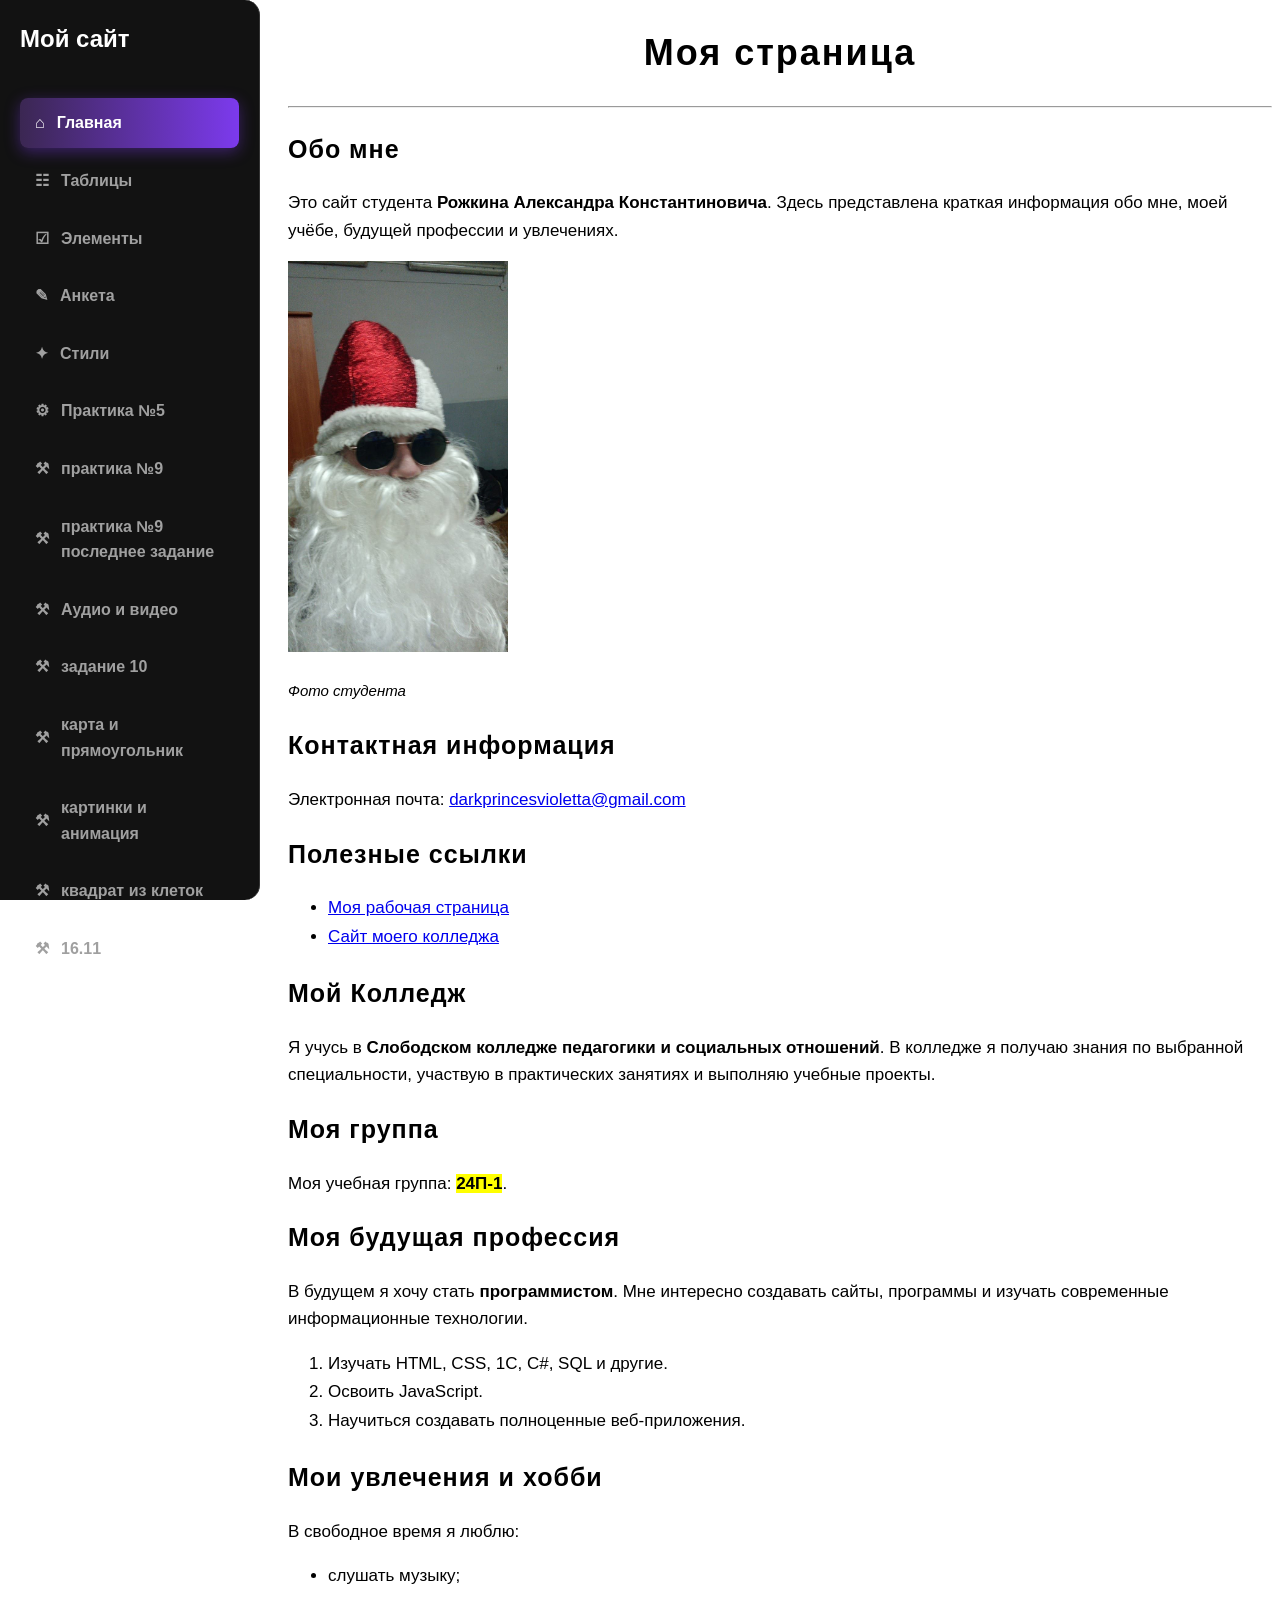
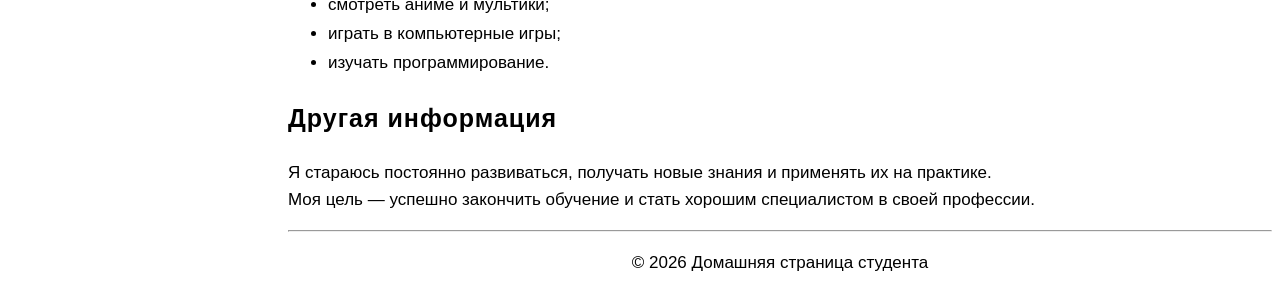
<file: index.html>
<!DOCTYPE html>
<html lang="ru">
<head>
    <link rel="stylesheet" href="menu.css">
    <script src="menu.js" defer></script>
    <meta charset="UTF-8">
    <title>Домашняя страница студента</title>
    <link rel="stylesheet" href="style.css">
</head>

<body>
    <header>
        <h1>Моя страница</h1>
        <hr>
    </header>

    <main>

        <section>
            <h2>Обо мне</h2>

            <p>
                Это сайт студента <strong>Рожкина Александра Константиновича</strong>.
                Здесь представлена краткая информация обо мне, моей учёбе,
                будущей профессии и увлечениях.
            </p>

            <img src="student.jpg"
                 alt="Фотография студента"
                 width="220">

            <p><em>Фото студента</em></p>
        </section>

        <section>
            <h2>Контактная информация</h2>

            <p>
                Электронная почта:
                <a href="mailto:darkprincesvioletta@gmail.com">
                    darkprincesvioletta@gmail.com
                </a>
            </p>
        </section>

        <section>
            <h2>Полезные ссылки</h2>

            <ul>
                <li>
                    <a href="https://vk.ru/angel_bez6">Моя рабочая страница</a>
                </li>

                <li>
                    <a href="https://slobkoll.ru/" target="_blank">
                        Сайт моего колледжа
                    </a>
                </li>
            </ul>
        </section>

        <section>
            <h2>Мой Колледж</h2>

            <p>
                Я учусь в <strong>Слободском колледже педагогики и социальных отношений</strong>.
                В колледже я получаю знания по выбранной специальности,
                участвую в практических занятиях и выполняю учебные проекты.
            </p>
        </section>

        <section>
            <h2>Моя группа</h2>

            <p>
                Моя учебная группа: <mark>24П-1</mark>.
            </p>
        </section>

        <section>
            <h2>Моя будущая профессия</h2>

            <p>
                В будущем я хочу стать
                <strong>программистом</strong>.
                Мне интересно создавать сайты, программы и изучать
                современные информационные технологии.
            </p>

            <ol>
                <li>Изучать HTML, CSS, 1C, C#, SQL и другие.</li>
                <li>Освоить JavaScript.</li>
                <li>Научиться создавать полноценные веб-приложения.</li>
            </ol>
        </section>

        <section>
            <h2>Мои увлечения и хобби</h2>

            <p>В свободное время я люблю:</p>

            <ul>
                <li>слушать музыку;</li>
                <li>смотреть аниме и мультики;</li>
                <li>играть в компьютерные игры;</li>
                <li>изучать программирование.</li>
            </ul>
        </section>

        <section>
            <h2>Другая информация</h2>

            <p>
                Я стараюсь постоянно развиваться, получать новые знания
                и применять их на практике.<br>
                Моя цель — успешно закончить обучение и стать хорошим
                специалистом в своей профессии.
            </p>
        </section>
    </main>

    <footer>
        <hr>
        <p>&copy; 2026 Домашняя страница студента</p>
    </footer>
</body>
</html>
</file>
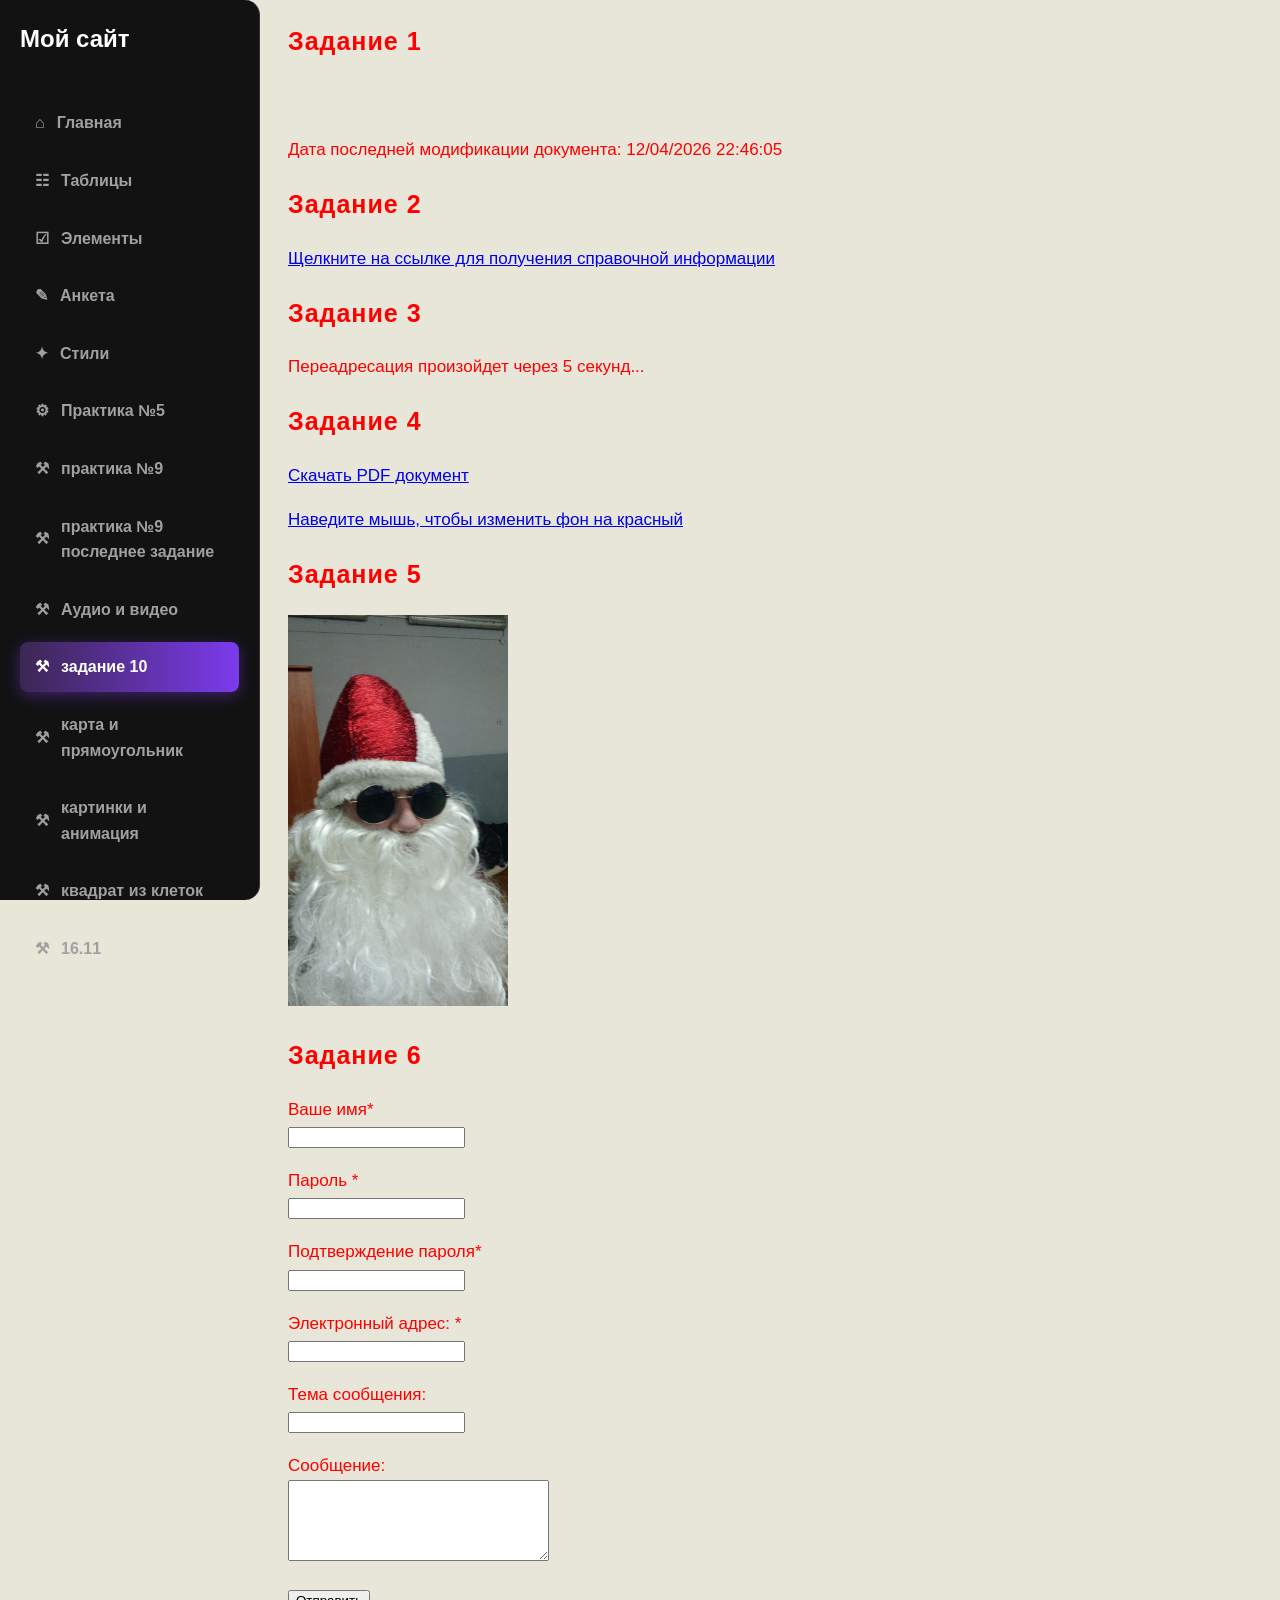
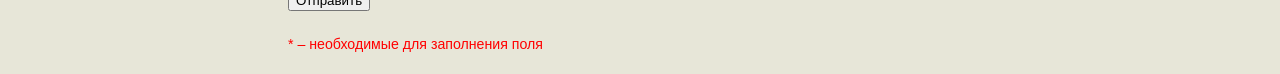
<file: page10.html>
<!DOCTYPE html>
<html lang="ru">
<head>
    <link rel="stylesheet" href="menu.css">
    <script src="menu.js" defer></script>
    <meta charset="UTF-8">
    <title>практическая 10</title>
    <link rel="stylesheet" href="style.css">
</head>

<body>
    <h2>Задание 1</h2>
    <script>
        document.bgColor = "#E7E6D8";
        document.fgColor = "red";
        
        document.write("<br><br>Дата последней модификации документа: " + document.lastModified);
    </script>
    
    
    <h2>Задание 2</h2>
    <script>
        function openNewWindow() {
            window.open("", "NewWindow", "width=500,height=500,resizable=yes");
        }
    </script>
    <a href="#" onclick="openNewWindow(); return false;">Щелкните на ссылке для получения справочной информации</a>
    
    <h2>Задание 3</h2>
    <script>
        setTimeout(function() {
            window.location.href = "index.html"; 
        }, 500000);
    </script>
    <p>Переадресация произойдет через 5 секунд...</p>
    
    <h2>Задание 4</h2>
    <p>
        <a href="test.pdf" onclick="return confirm('Для загрузки документа требуется программа Acrobat. Продолжить загрузку?')">
            Скачать PDF документ
        </a>
    </p>
    <p>
        <a href="#" onmouseover="document.bgColor='red';" onmouseout="document.bgColor='#E7E6D8';">
            Наведите мышь, чтобы изменить фон на красный
        </a>
    </p>
    
    <h2>Задание 5</h2>
    <script>
        function enlargeImage(img) {
            img.style.width = "400px";
        }

        function shrinkImage(img) {
            img.style.width = "220px";
        }
    </script>
    <img src="student.jpg" alt="Фото" width="220" 
         onmouseover="enlargeImage(this)" 
         onmouseout="shrinkImage(this)" 
         style="transition: 0.3s;">
         
         
         <h2>Задание 6</h2>
         <script>
        function checkForm(event) {
            let form = document.forms["regForm"];
            
            
            if (form["userName"].value.trim() === "") {
                alert("Пожалуйста, заполните поле имени.");
                form["userName"].focus();
                event.preventDefault();
                return false;
            }
            
            
            if (form["userPass"].value.length <= 4) {
                alert("Пароль должен содержать больше 4-х символов.");
                form["userPass"].focus();
                event.preventDefault();
                return false;
            }
            
            
            if (form["userPass"].value !== form["userPassConfirm"].value) {
                alert("Пароли не совпадают.");
                form["userPassConfirm"].focus();
                event.preventDefault();
                return false;
            }
            
            
            let email = form["userEmail"].value;
            if (email === "" || email.indexOf("@") === -1) {
                alert("Поле электронного адреса не заполнено или не содержит символ '@'.");
                form["userEmail"].focus();
                event.preventDefault();
                return false;
            }
            
            
            
            if (form["userMessage"].value.length <= 10) {
                alert("Сообщение должно содержать больше 10 символов.");
                form["userMessage"].focus();
                event.preventDefault();
                return false;
            }
            
            alert("Все данные введены верно!");
            return true;
        }
    </script>
    
    <form name="regForm" onsubmit="checkForm(event)">
        <p>
            <label>Ваше имя*<br>
            <input type="text" name="userName"></label>
        </p>
        <p>
            <label>Пароль *<br>
            <input type="password" name="userPass"></label>
        </p>
        <p>
            <label>Подтверждение пароля*<br>
            <input type="password" name="userPassConfirm"></label>
        </p>
        <p>
            <label>Электронный адрес: *<br>
            <input type="text" name="userEmail"></label>
        </p>
        <p>
            <label>Тема сообщения:<br>
            <input type="text" name="userSubject"></label>
        </p>
        <p>
            <label>Сообщение:<br>
            <textarea name="userMessage" rows="5" cols="30"></textarea></label>
        </p>
        <p>
            <input type="submit" value="Отправить">
        </p>
        <p><small>* – необходимые для заполнения поля</small></p>
    </form>
</body>
</file>
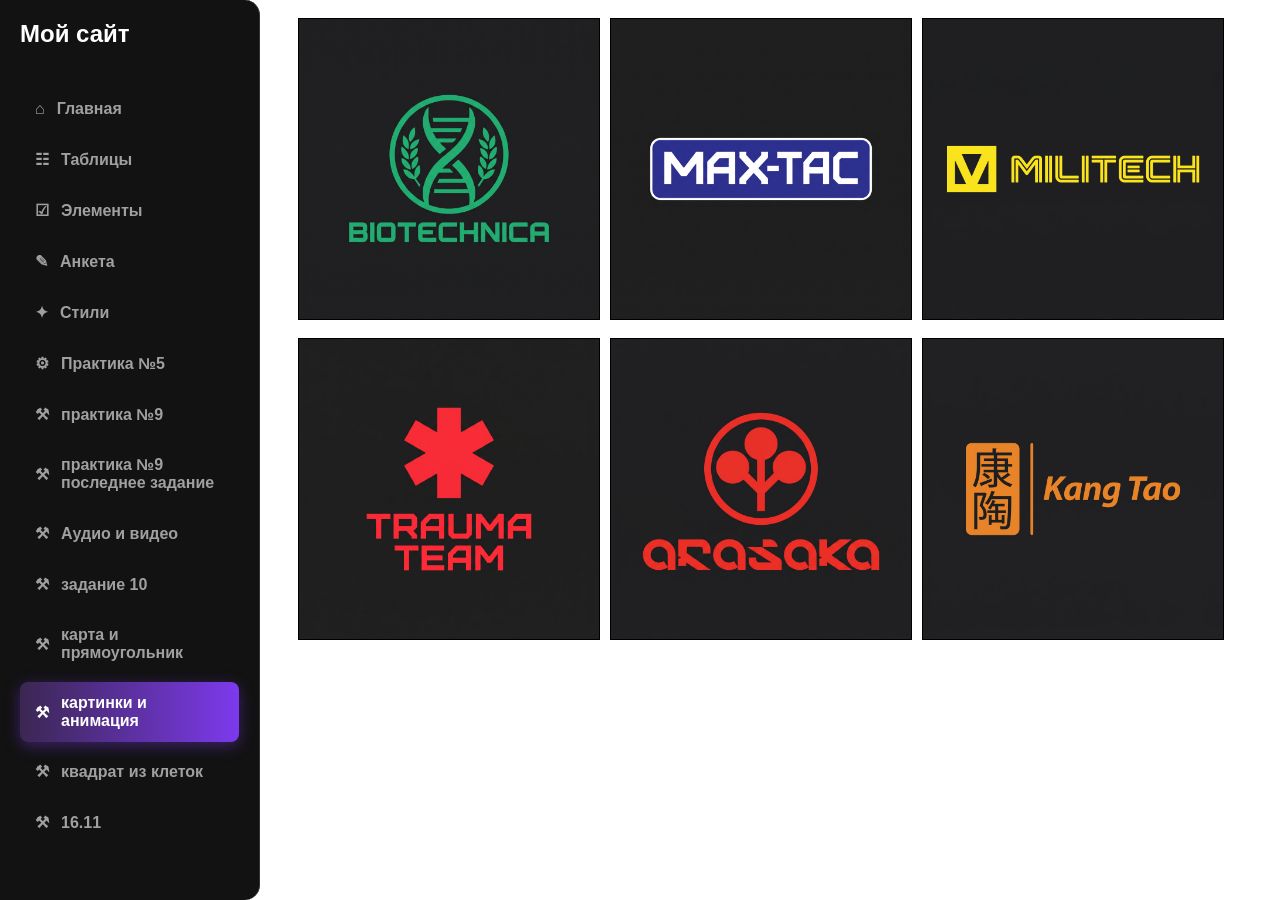
<file: page12.html>
<!DOCTYPE html>
<html lang="ru">
<head>
    <meta charset="UTF-8">
    <title>выбор картинки</title>
    <link rel="stylesheet" href="menu.css">
    <script src="menu.js" defer></script>
    <style>
        .bas { position: relative; width: 1000px; height: 680px; margin: auto; }
        
        .im { 
            position: absolute; 
            width: 300px; 
            border: 1px solid #000000; 
            z-index: 1; 
            transition: all 1s ease; 
        }
        
        #i1 { left: 10px; top: 10px; }
        #i2 { left: 322px; top: 10px; }
        #i3 { left: 634px; top: 10px; }
        #i4 { left: 10px; top: 330px; }
        #i5 { left: 322px; top: 330px; }
        #i6 { left: 634px; top: 330px; }
    </style>
    
   <script>
        let y = 1;
        let w = 0;
        let h = 0;
        let activeImg = null;
        let isLocked = false;

        addEventListener("mouseover", (ev) => {
            if (y === 2 || isLocked) return;

            let e = ev.target;
            if (e.tagName == "IMG") {
                for (let i = 1; i < 7; i++) {
                    let b = "i" + i;
                    if (e.id != b) {
                        document.getElementById(b).style.opacity = 0.1;
                    } else {
                        document.getElementById(b).style.opacity = 1; 
                    }
                }
            } else {
                for (let i = 1; i < 7; i++) {
                    let b = "i" + i;
                    document.getElementById(b).style.opacity = 1;
                }
            }
        });

        addEventListener("click", (ev) => {
            let e = ev.target;
            
            if (e.tagName == "IMG") {
                if (isLocked) return;

                isLocked = true;
                setTimeout(() => { isLocked = false; }, 1000);

               
                if (y == 1) {
                    activeImg = e; 
                    let t = activeImg.style;
                    
                   
                    w = activeImg.offsetLeft;
                    h = activeImg.offsetTop;
                    y = 2;

                    for (let i = 1; i < 7; i++) {
                        let b = "i" + i;
                        if (activeImg.id != b) {
                            let p = document.getElementById(b).style;
                            p.opacity = 0; 
                            p.pointerEvents = "none"; 
                        }
                    }

                    t.zIndex = 2;
                    t.opacity = 1; 
                    t.width = 600 + "px";
                    t.left = 200 + "px";
                    t.top = 100 + "px";
                } 
              
                else {
                    if (activeImg) {
                        let t = activeImg.style;
                        y = 1;
                        
                        for (let i = 1; i < 7; i++) {
                            let b = "i" + i;
                            let p = document.getElementById(b).style;
                            p.opacity = 1; 
                            p.pointerEvents = "auto"; 
                        }

                        t.width = 300 + "px";
                        t.left = w + "px";
                        t.top = h + "px";
                        t.zIndex = 1;
                        
                        activeImg = null; 
                    }
                }
            }
        });
    </script>
</head>
<body>
    <div class="bas">
        <img id="i1" class="im" src="img/p1.jpg" alt="фото">
        <img id="i2" class="im" src="img/p2.jpg" alt="фото">
        <img id="i3" class="im" src="img/p3.jpg" alt="фото">
        <img id="i4" class="im" src="img/p4.jpg" alt="фото">
        <img id="i5" class="im" src="img/p5.jpg" alt="фото">
        <img id="i6" class="im" src="img/p6.jpg" alt="фото">
    </div>
</body>
</html>
</file>
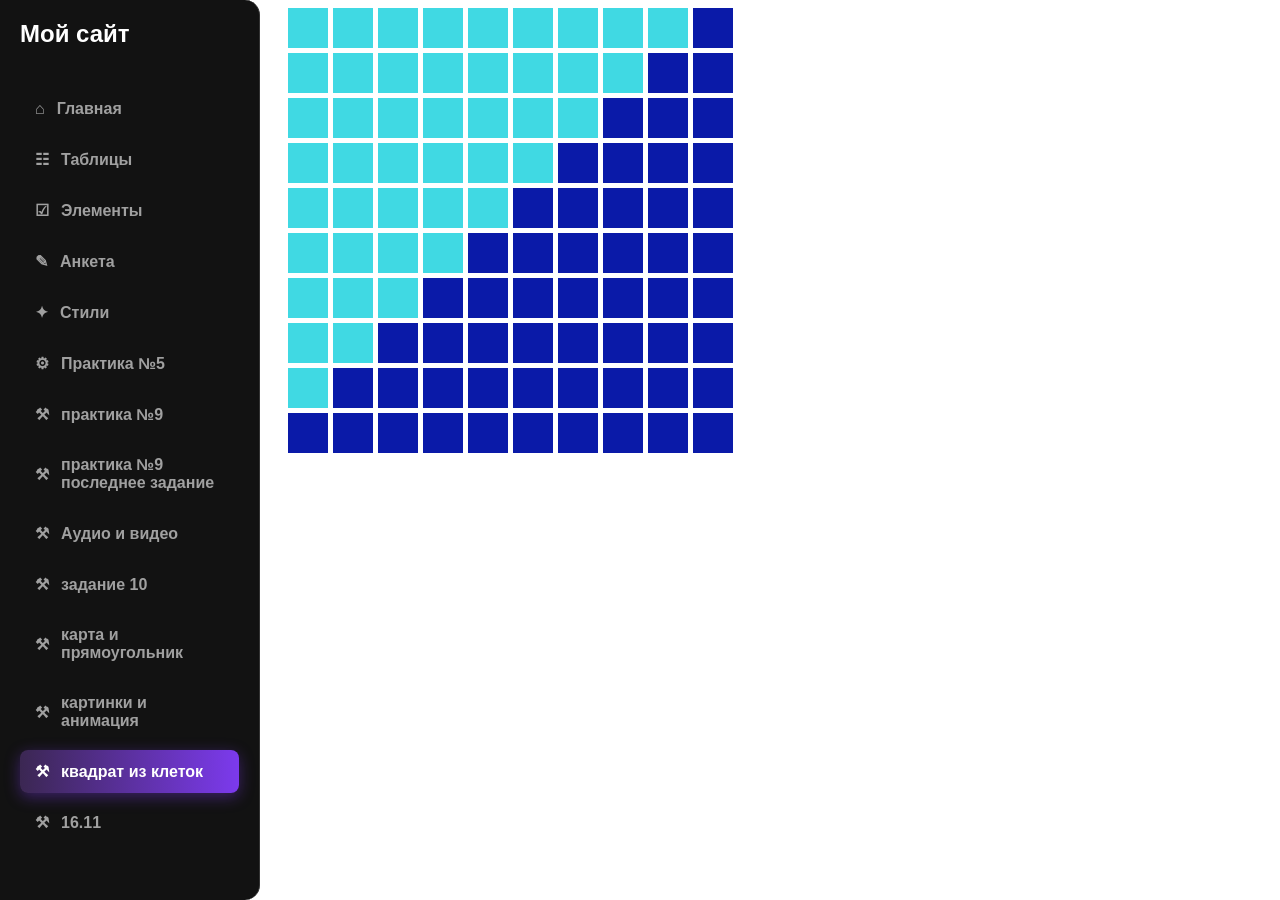
<file: page13.html>
<!DOCTYPE html>
<html lang="ru">
<head>
    <meta charset="UTF-8">
    <title>квадрат из клеток(9 ноября)</title>
    <link rel="stylesheet" href="menu.css">
    <script src="menu.js" defer></script>
    <style>
        .grid {
            display: grid;
            grid-template-columns: repeat(10, 40px);
            grid-template-rows: repeat(10, 40px);
            gap: 5px;
            
        }
        .cell { width: 40px; height: 40px; }
        .light { background-color: #40d9e3; }
        .dark  { background-color: #0a1aa8; }
    </style>
</head>
<body>
    <div class="grid" id="grid"></div>

    <script>
        const size = 10;
        const grid = document.getElementById("grid");

        for (let i = 0; i < size; i++) {
            for (let j = 0; j < size; j++) {
                const cell = document.createElement("div");
                cell.className = "cell";
                if (i + j < size - 1) {
                    cell.classList.add("light");
                } else {
                    cell.classList.add("dark");
                }
                grid.appendChild(cell);
            }
        }
    </script>
</body>
</html>
</file>
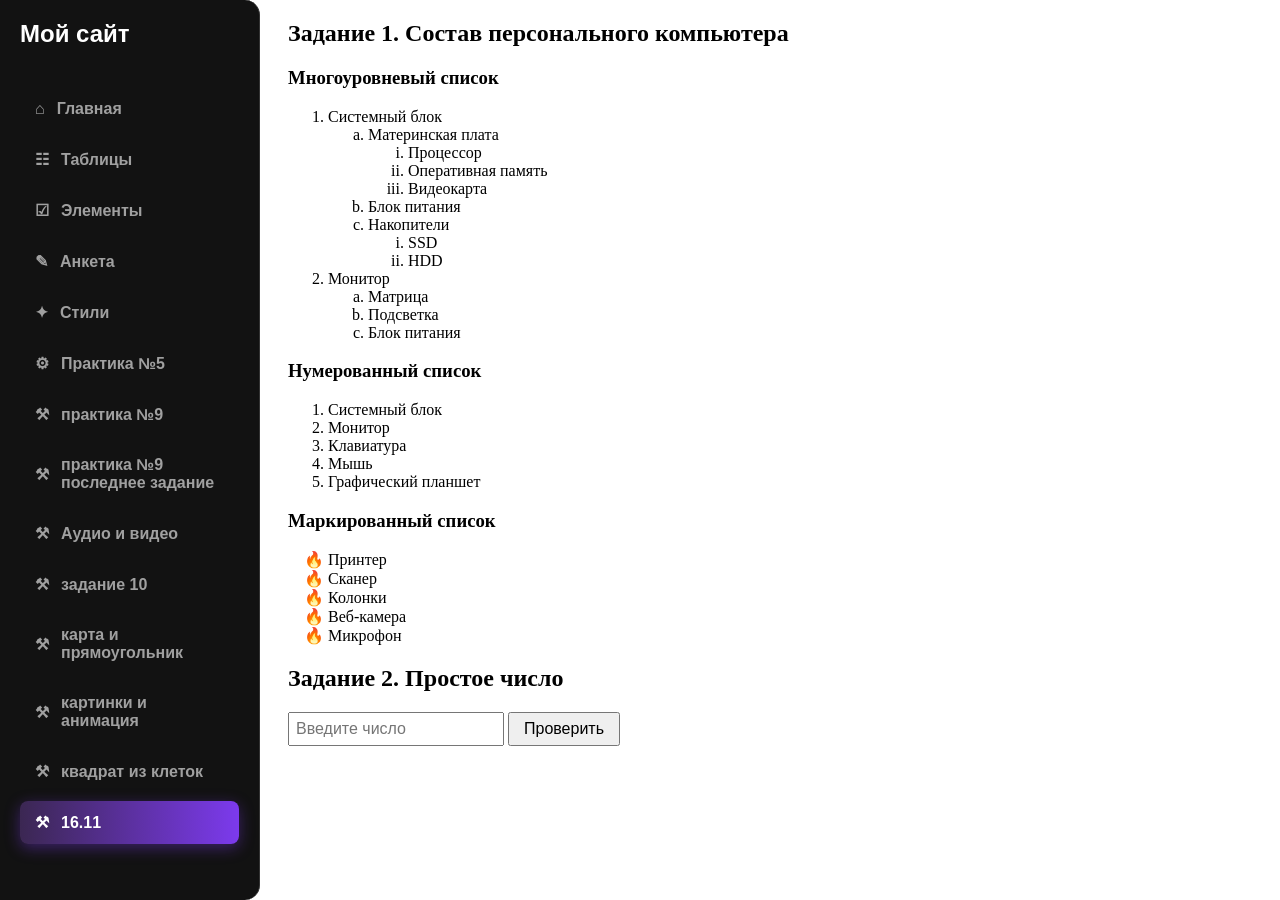
<file: page14.html>
<!DOCTYPE html>
<html lang="ru">
<head>
    <meta charset="UTF-8">
    <title>списки и простые числа</title>
    <link rel="stylesheet" href="menu.css">
    <link rel="stylesheet" href="lists.css">
    <script src="menu.js" defer></script>
</head>
<body>

    <h2>Задание 1. Состав персонального компьютера</h2>

     <h3>Многоуровневый список</h3>
    <ol>
        <li>Системный блок
            <ol>
                <li>Материнская плата
                    <ol>
                        <li>Процессор</li>
                        <li>Оперативная память</li>
                        <li>Видеокарта</li>
                    </ol>
                </li>
                <li>Блок питания</li>
                <li>Накопители
                    <ol>
                        <li>SSD</li>
                        <li>HDD</li>
                    </ol>
                </li>
            </ol>
        </li>
        <li>Монитор
            <ol>
                <li>Матрица</li>
                <li>Подсветка</li>
                <li>Блок питания</li>
            </ol>
        </li>
    </ol>

    <h3>Нумерованный список</h3>
    <ol>
        <li>Системный блок</li>
        <li>Монитор</li>
        <li>Клавиатура</li>
        <li>Мышь</li>
        <li>Графический планшет</li>
    </ol>

    <h3>Маркированный список</h3>
    <ul>
        <li>Принтер</li>
        <li>Сканер</li>
        <li>Колонки</li>
        <li>Веб-камера</li>
        <li>Микрофон</li>
    </ul>

    <h2>Задание 2. Простое число</h2>

    <form onsubmit="check(); return false;">
        <input type="number" id="num" placeholder="Введите число">
        <button type="submit">Проверить</button>
    </form>

    <p id="result"></p>

    <script>
        function check() {
            var n = Number(document.getElementById("num").value);
            var result = document.getElementById("result");
            var divisors = [];

            for (var i = 1; i <= n; i++) {
                if (n % i == 0) {
                    divisors.push(i);
                }
            }

            if (n < 2) {
                result.innerHTML = "Число " + n + " не является простым";
            } else if (divisors.length == 2) {
                result.innerHTML = "Число " + n + " является простым";
            } else {
                result.innerHTML = "Число " + n + " не является простым. Делители: " + divisors.join(", ");
            }
        }
    </script>

</body>
</html>
</file>
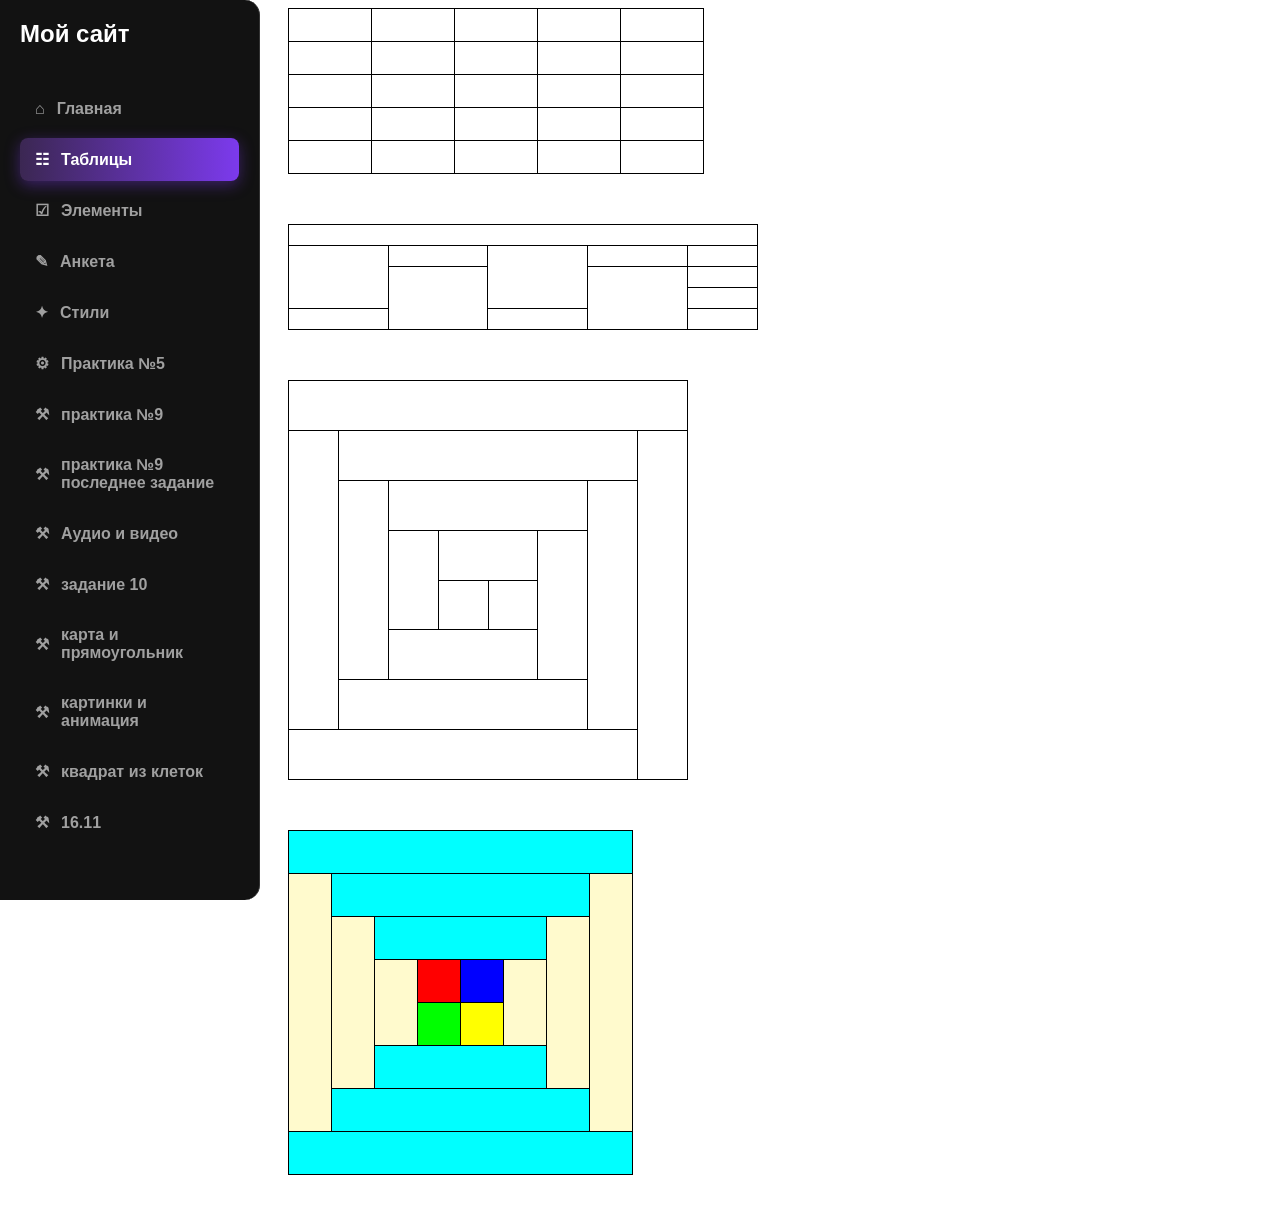
<file: page2.html>
<!DOCTYPE html>
<html lang="ru">
<head>
    <link rel="stylesheet" href="menu.css">
    <script src="menu.js" defer></script>
    <meta charset="UTF-8">
    <title>Таблицы</title>
    <style>
        .task-container 
        {
            margin-bottom: 50px;
        }
        table {
            border-collapse: collapse;
            background-color: white;
        }
        td {
            border: 1px solid black;
        }
        .table-1 td, .table-2 td {
            width: 80px;
            height: 30px;
        }
        .table-3 td, .table-4 td {
            width: 40px;
            height: 40px;
        }
    </style>
</head>
<body>

    <div class="task-container">
        <table class="table-1">
            <tr><td></td><td></td><td></td><td></td><td></td></tr>
            <tr><td></td><td></td><td></td><td></td><td></td></tr>
            <tr><td></td><td></td><td></td><td></td><td></td></tr>
            <tr><td></td><td></td><td></td><td></td><td></td></tr>
            <tr><td></td><td></td><td></td><td></td><td></td></tr>
        </table>
    </div>

    <div class="task-container">
    <table border="1" cellspacing="0" cellpadding="0" width="470">
    
    <tr>
    
    <td colspan="5" height="20"></td>
    
    </tr>

    <tr>
        <td rowspan="3" width="100"></td>

        <td width="100" height="20"></td>

        <td rowspan="3" width="100"></td>

        <td width="100"></td>

        <td width="70"></td>
    </tr>

    <tr>
        <td rowspan="3"></td>

        <td rowspan="3"></td>

        <td height="20"></td>
    </tr>

    <tr>
        <td height="20"></td>
    </tr>

    <tr>
        <td height="20"></td>

        <td></td>

        <td></td>
    </tr>

</table>
    </div>

    <div class="task-container">
        <table border="1" cellpadding="10" cellspacing="0" style="width: 400px; height: 400px; table-layout: fixed;">
        <tr>
            <td colspan="8"> </td>
        </tr>
        <tr>
            <td rowspan="6"> </td>
            <td colspan="6"> </td>
            <td rowspan="7"> </td>
        </tr>
        <tr>
            <td rowspan="4"> </td>
            <td colspan="4"> </td>
            <td rowspan="5"> </td>
        </tr>
        <tr>
            <td rowspan="2"> </td>
            <td colspan="2"> </td>
            <td rowspan="3"> </td>
        </tr>
        <tr>
            <td> </td>
            <td> </td>
        </tr>
        <tr>
            <td colspan="3"> </td>
        </tr>
        <tr>
            <td colspan="5"> </td>
        </tr>
        <tr>
            <td colspan="7"> </td>
        </tr>
    </table>
    </div>

    <div class="task-container">
        <table class="table-4">
            <tr>
                <td colspan="8" bgcolor="#00FFFF"></td>
            </tr>
            <tr>
                <td rowspan="6" bgcolor="#FFFACD"></td>
                <td colspan="6" bgcolor="#00FFFF"></td>
                <td rowspan="6" bgcolor="#FFFACD"></td>
            </tr>
            <tr>
                <td rowspan="4" bgcolor="#FFFACD"></td>
                <td colspan="4" bgcolor="#00FFFF"></td>
                <td rowspan="4" bgcolor="#FFFACD"></td>
            </tr>
            <tr>
                <td rowspan="2" bgcolor="#FFFACD"></td>
                <td bgcolor="#FF0000"></td>
                <td bgcolor="#0000FF"></td>
                <td rowspan="2" bgcolor="#FFFACD"></td>
            </tr>
            <tr>
                <td bgcolor="#00FF00"></td>
                <td bgcolor="#FFFF00"></td>
            </tr>
            <tr>
                <td colspan="4" bgcolor="#00FFFF"></td>
            </tr>
            <tr>
                <td colspan="6" bgcolor="#00FFFF"></td>
            </tr>
            <tr>
                <td colspan="8" bgcolor="#00FFFF"></td>
            </tr>
        </table>
    </div>


</body>
</html>
</file>
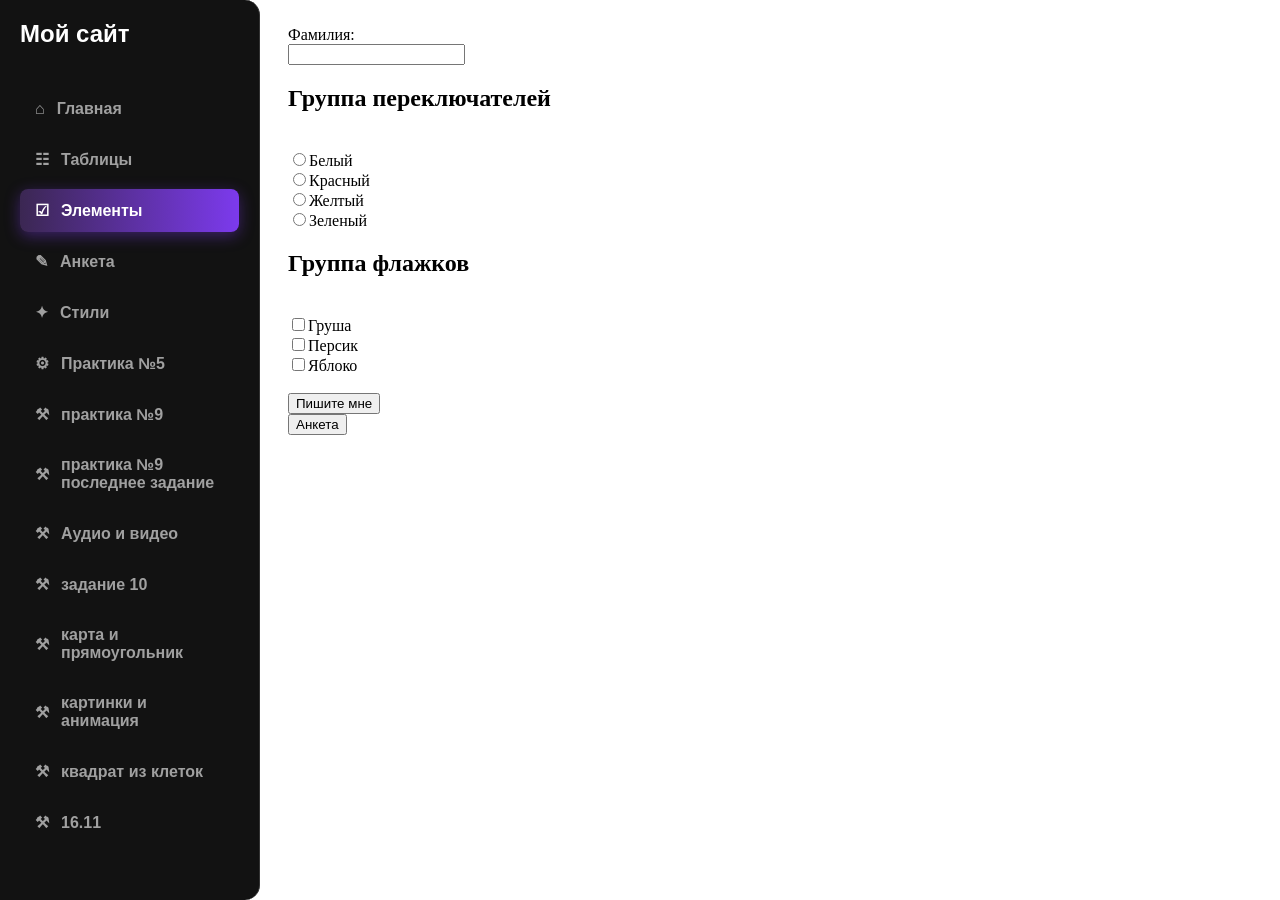
<file: page3.html>
<!DOCTYPE html>
<html lang="ru">
<head>
    <link rel="stylesheet" href="menu.css">
    <script src="menu.js" defer></script>
    <meta charset="UTF-8">
    <title>Переключатели и флажки</title>
    <FORM>
    <BR>Фамилия:
    <BR><INPUT TYPE='text' VALUE=''><BR>
    <H2>Группа переключателей</H2>
    <BR><INPUT TYPE='radio' NAME='color'>Белый
    <BR><INPUT TYPE='radio' NAME='color'>Красный
    <BR><INPUT TYPE='radio' NAME='color'>Желтый
    <BR><INPUT TYPE='radio' NAME='color'>Зеленый
    <BR>
    <H2>Группа флажков</H2>
    <BR><INPUT TYPE= 'checkbox' NAME='fruit'>Груша
    <BR><INPUT TYPE= 'checkbox' NAME='fruit'>Персик
    <BR><INPUT TYPE= 'checkbox' NAME='fruit'>Яблоко
    <BR>
    <BR><INPUT type="button" value="Пишите мне" onclick="window.location.href='index.html';">
    <BR><INPUT type="button" value="Анкета" onclick="window.location.href='page4.html';">
    </FORM>
</head>
<body>
</file>
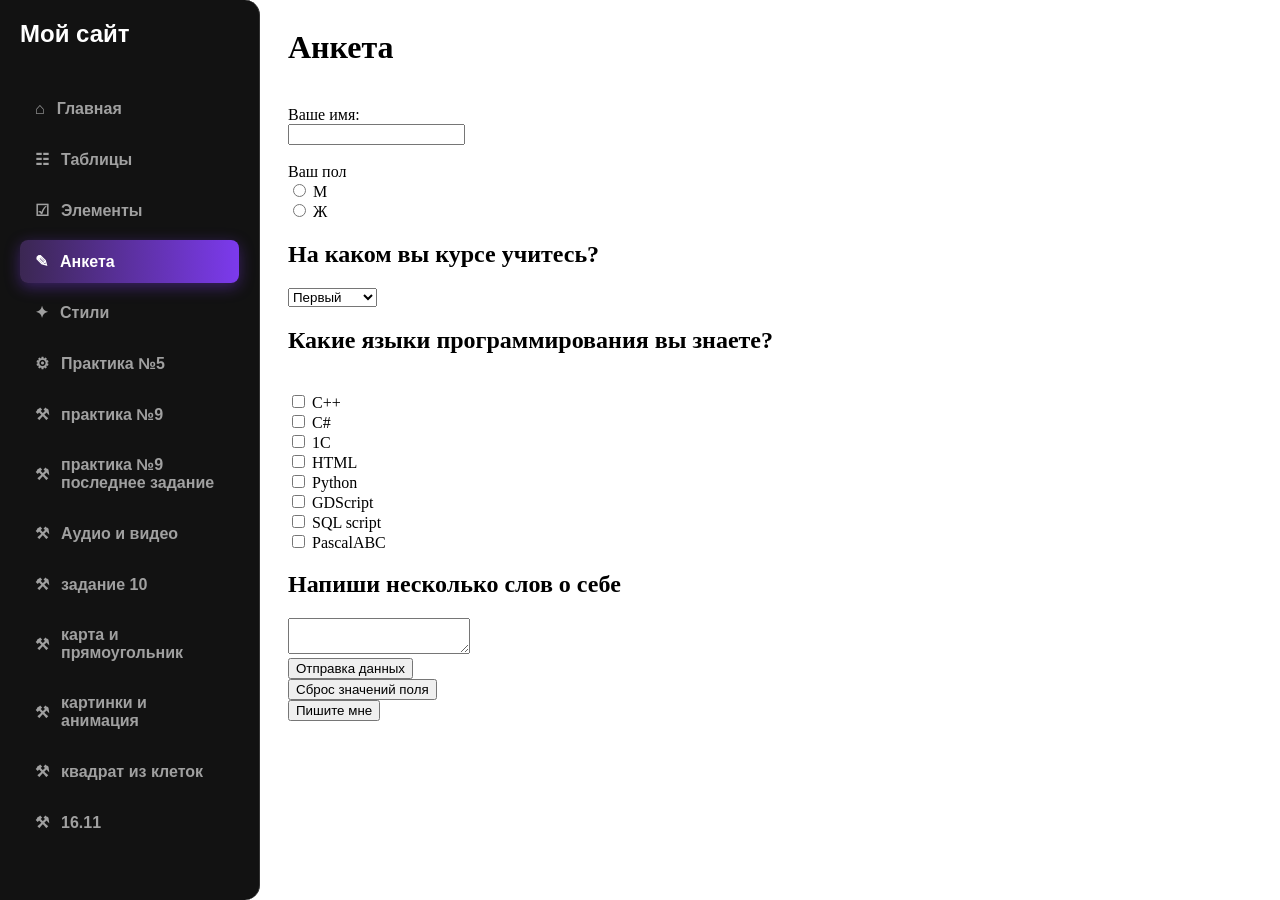
<file: page4.html>
<!DOCTYPE html>
<html lang="ru">
<head>
    <link rel="stylesheet" href="menu.css">
    <script src="menu.js" defer></script>
    <meta charset="UTF-8">
    <title>Анкета</title>

    <style>
        .page {
            display: flex;
            gap: 50px;
            align-items: flex-start;
        }

        .result {
            display: none;
            margin-top: 300px;
        }
    </style>
</head>
<body>

<div class="page">

    <form id="anketa">
        <h1>Анкета</h1>

        <br>Ваше имя:
        <br><input type="text" id="name"><br>

        <br>Ваш пол
        <br><input type="radio" name="sex" value="М"> М
        <br><input type="radio" name="sex" value="Ж"> Ж
        <br>

        <h2>На каком вы курсе учитесь?</h2>
        <select id="course">
            <option value="Первый">Первый</option>
            <option value="Второй">Второй</option>
            <option value="Третий">Третий</option>
            <option value="Четвертый">Четвертый</option>
        </select>
        <br>

        <h2>Какие языки программирования вы знаете?</h2>
        <br><input type="checkbox" name="language" value="C++"> C++
        <br><input type="checkbox" name="language" value="C#"> C#
        <br><input type="checkbox" name="language" value="1C"> 1C
        <br><input type="checkbox" name="language" value="HTML"> HTML
        <br><input type="checkbox" name="language" value="Python"> Python
        <br><input type="checkbox" name="language" value="GDScript"> GDScript
        <br><input type="checkbox" name="language" value="SQL script"> SQL script
        <br><input type="checkbox" name="language" value="PascalABC"> PascalABC
        <br>

        <h2>Напиши несколько слов о себе</h2>
        <textarea id="about"></textarea>

        <br><input type="button" value="Отправка данных" onclick="saveData()">
        <br><input type="button" value="Сброс значений поля" onclick="clearData()">
        <br><input type="button" value="Пишите мне" onclick="window.location.href='index.html';">
    </form>

    <div class="result" id="result">
        <p><b>Имя:</b> <span id="showName"></span></p>
        <p><b>Пол:</b> <span id="showSex"></span></p>
        <p><b>Курс:</b> <span id="showCourse"></span></p>
        <p><b>Языки:</b> <span id="showLanguages"></span></p>
        <p><b>О себе:</b> <span id="showAbout"></span></p>
    </div>

</div>

<script>
    function saveData() {
        let name = document.getElementById('name').value;

        let sex = '';
        let checkedSex = document.querySelector('input[name="sex"]:checked');
        if (checkedSex) {
            sex = checkedSex.value;
        }

        let course = document.getElementById('course').value;

        let languages = [];
        let checkedLanguages = document.querySelectorAll('input[name="language"]:checked');
        for (let i = 0; i < checkedLanguages.length; i++) {
            languages.push(checkedLanguages[i].value);
        }

        let about = document.getElementById('about').value;

        localStorage.setItem('name', name);
        localStorage.setItem('sex', sex);
        localStorage.setItem('course', course);
        localStorage.setItem('languages', languages.join(', '));
        localStorage.setItem('about', about);

        showData();
    }

    function showData() {
        document.getElementById('showName').textContent = localStorage.getItem('name') || '';
        document.getElementById('showSex').textContent = localStorage.getItem('sex') || '';
        document.getElementById('showCourse').textContent = localStorage.getItem('course') || '';
        document.getElementById('showLanguages').textContent = localStorage.getItem('languages') || '';
        document.getElementById('showAbout').textContent = localStorage.getItem('about') || '';
        document.getElementById('result').style.display = 'block';
    }

    function clearData() {
        document.getElementById('anketa').reset();

        localStorage.removeItem('name');
        localStorage.removeItem('sex');
        localStorage.removeItem('course');
        localStorage.removeItem('languages');
        localStorage.removeItem('about');

        document.getElementById('result').style.display = 'none';
    }
</script>

</body>
</html>
</file>
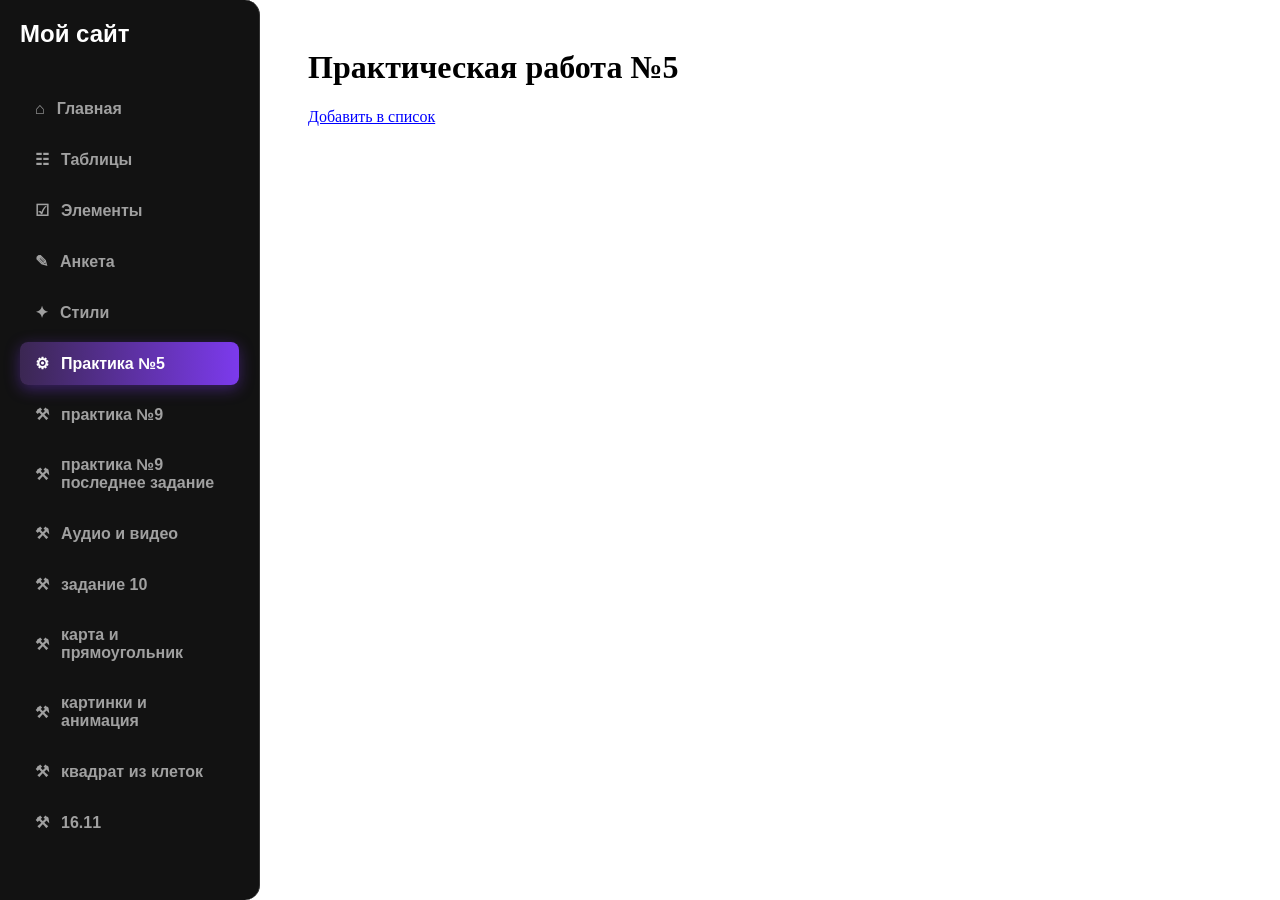
<file: page6.html>
<!DOCTYPE html>
<html lang="ru">
<head>
    <meta charset="UTF-8">
    <title>Практическая работа №5</title>
    <link rel="stylesheet" href="menu.css">
    <script src="menu.js" defer></script>

    <script type="text/javascript">
        var arr = ["Иванов", "Петров", "Сидоров", "Смирнов", "Кузнецов"];
        
        var counter = 0;

        function add_to_list() {
            if (typeof(arr[counter]) != "undefined") {
                
                var list = document.getElementById('list');
                
                var li = document.createElement('LI');
                
                li.innerHTML = arr[counter];
                
                list.appendChild(li);
                
                counter++;
            } else {
                alert("Все элементы из массива добавлены на страницу!");
            }
        }
    </script>

    <style>
        .content {
            padding-left: 20px;
            padding-top: 20px;
        }
    </style>
</head>
<body>

    <div class="content">
        <h1>Практическая работа №5</h1>
        
        <p onclick="add_to_list()" style="color: blue; text-decoration: underline; cursor: pointer;">
            Добавить в список
        </p>
        
        <ol id="list"></ol>
    </div>

</body>
</html>
</file>
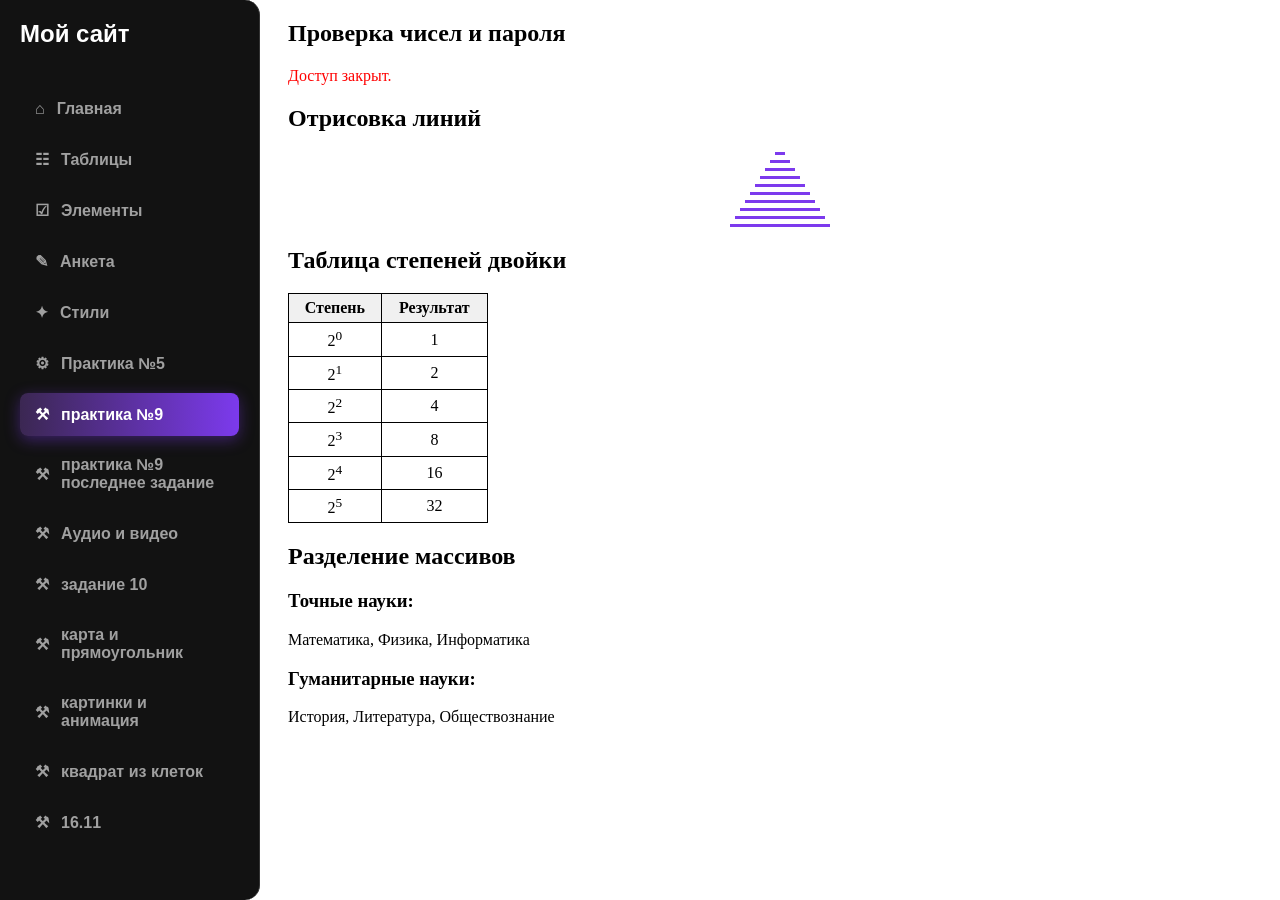
<file: page7.html>
<!DOCTYPE html>
<html lang="ru">
<head>
    <meta charset="UTF-8">
    <title>задания 9 работа</title>
    <link rel="stylesheet" href="menu.css">
    <script src="menu.js" defer></script>
    
    <style>
        table { border-collapse: collapse; width: 200px; text-align: center; }
        th, td { border: 1px solid black; padding: 5px; }
        th { background-color: #f0f0f0; }
    </style>
</head>
<body style="padding-left: 280px;">
    <h2>Проверка чисел и пароля</h2>
    <script>
        let num1 = Number(prompt("Введите первое число:"));
    let num2 = Number(prompt("Введите второе число:"));

    while (num1 !== num2) {
        if (num1 > num2) {
            alert("Первое число больше, чем второе.");
        } else if (num2 > num1) {
            alert("Второе число больше, чем первое.");
        }
        
        alert("Числа не равны. Попробуйте еще раз!");
        num1 = Number(prompt("Введите первое число:"));
        num2 = Number(prompt("Введите второе число:"));
    }
        alert("числа равны");
        let password = "admin";
        let userInput = prompt("Введите пароль:");
        
        if (userInput === password) {
            document.write("<p style='color: green; font-weight: bold;'>Пароль верен!</p>");
        } else {
            alert("Неправильно введенный пароль!");
            document.write("<p style='color: red;'>Доступ закрыт.</p>");
        }
    </script>
    <h2>Отрисовка линий</h2>
    
    <script>
        function line(width) {
            document.write('<hr style="width: ' + width + 'px; margin: 5px auto; background-color: #7c3aed; height: 3px; border: none;">');
        }

        for (let i = 1; i <= 10; i++) {
            line(i * 10);
        }
    </script>
    
    <h2>Таблица степеней двойки</h2>
    <script>
        document.write("<table>");
        document.write("<tr><th>Степень</th><th>Результат</th></tr>");
        
        for (let i = 0; i <= 5; i++) {
            document.write("<tr><td>2<sup>" + i + "</sup></td><td>" + Math.pow(2, i) + "</td></tr>");
        }
        
        document.write("</table>");
    </script>
    
    <h2>Разделение массивов</h2>
    
    <script>
        function splitSubjects() {
            let subjects = ["Математика", "Физика", "Информатика", "История", "Литература", "Обществознание"];
            
            let exactSciences = subjects.slice(0, 3);
            let humanities = subjects.slice(3, 6);
            
            document.write("<h3>Точные науки:</h3>");
            document.write("<p>" + exactSciences.join(", ") + "</p>");
            
            document.write("<h3>Гуманитарные науки:</h3>");
            document.write("<p>" + humanities.join(", ") + "</p>");
        }
    </script>
    
    <script>
        splitSubjects();
    </script>
</body>
</html>
</file>
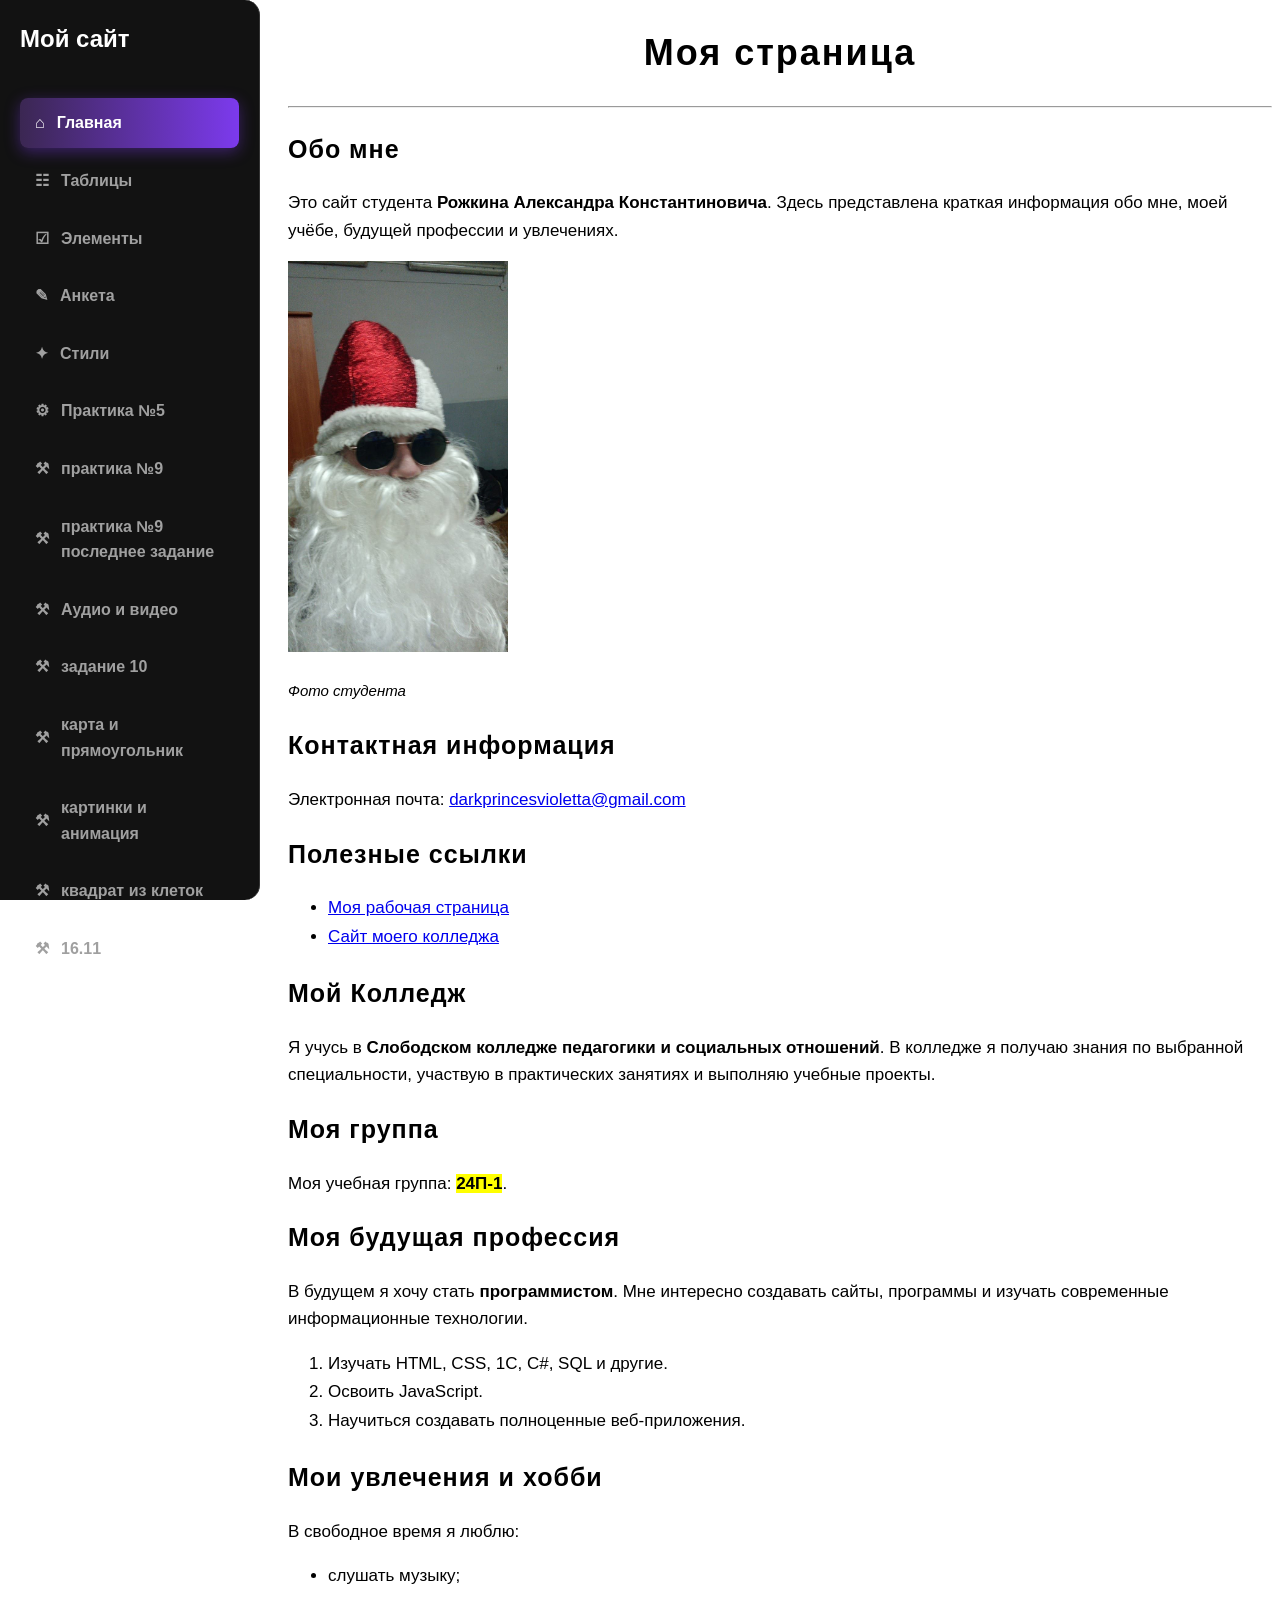
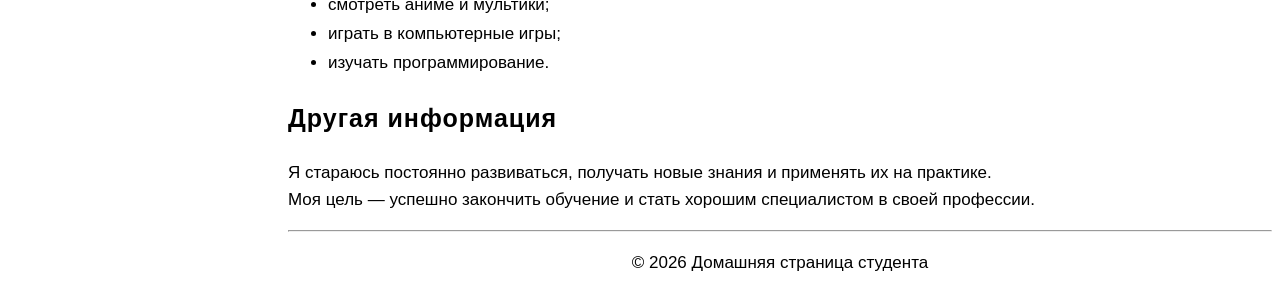
<file: page8.html>
<!DOCTYPE html>
<html lang="ru">
<head>
    <meta charset="UTF-8">
    <title>������� 5</title>
    <script>
        let browserName = navigator.appName;
        
        if (browserName === "Brave", "Microsoft Edge", "Yandex") {
            
            window.location.href = "index.html";
        } else {
            window.location.href = "page3.html";
        }
    </script>
</head>
<body>
    <p>�������� �������� � ���������������...</p>
</body>
</html>
</file>
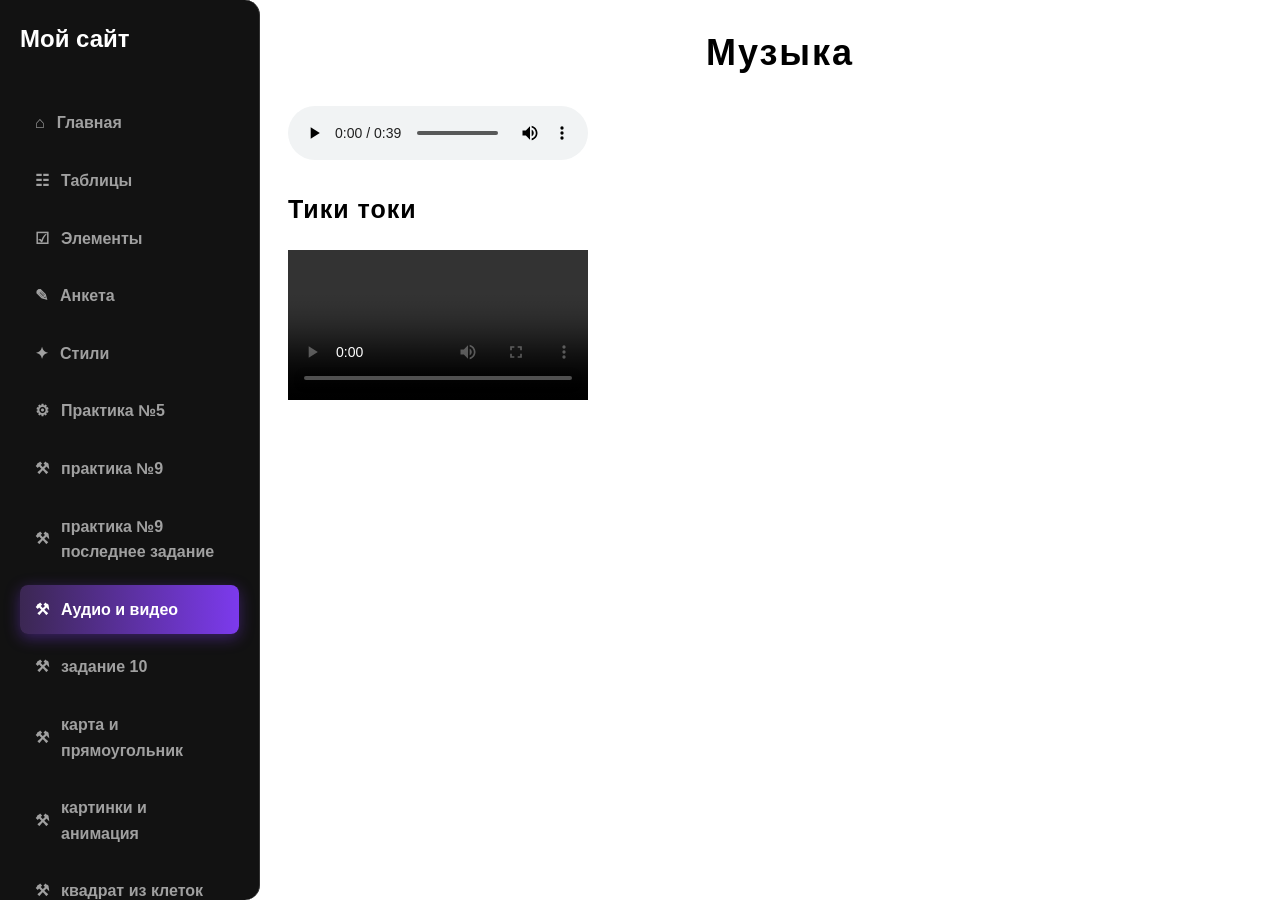
<file: page9.html>
<!DOCTYPE html>
<html lang="ru">
<head>
    <link rel="stylesheet" href="menu.css">
    <script src="menu.js" defer></script>
    <meta charset="UTF-8">
    <title>Аудио и видео</title>
    <link rel="stylesheet" href="style.css">
</head>

<body>
    <h1>Музыка</h1>
    <audio controls>
    <source src="sound_background.mp3">
    <a href = "sound_background.mp3"> Сталкер</a>
    </audio>
    <h2>Тики токи</h2>
    <video src = "video1.mp4" controls>
    </video>
</body>
</file>
<file: menu.css>
.sidebar {
    width: 260px;
    height: 100vh;
    background-color: #121212;
    color: #ffffff;
    position: fixed;
    top: 0;
    left: 0;
    display: flex;
    flex-direction: column;
    padding: 20px;
    box-sizing: border-box;
    border-right: 1px solid #333;
    border-radius: 0 15px 15px 0;
    font-family: Arial, sans-serif;
    z-index: 1000;
}

.sidebar-header {
    margin-bottom: 40px;
    display: flex;
    align-items: center;
    gap: 10px;
}

.sidebar-header h2 {
    font-size: 24px;
    margin: 0;
    color: #fff;
    letter-spacing: 0;
}

.sidebar-nav {
    display: flex;
    flex-direction: column;
    gap: 8px;
}

.nav-item {
    text-decoration: none;
    color: #a0a0a0;
    padding: 12px 15px;
    border-radius: 8px;
    font-size: 16px;
    font-weight: bold;
    display: flex;
    align-items: center;
    gap: 12px;
    transition: all 0.3s ease;
}

.nav-item:hover {
    background-color: #2a2a2a;
    color: #ffffff;
    text-decoration: none;
}

.nav-item.active {
    background: linear-gradient(90deg, #3b2752 0%, #7c3aed 100%);
    color: #ffffff;
    box-shadow: 0 4px 15px rgba(124, 58, 237, 0.4);
}

body {
    padding-left: 280px; 
}
</file>
<file: style.css>
body {
    font-family: Arial, sans-serif;
    font-size: 17px;
    line-height: 1.6;
}

h1 {
    font-size: 36px;
    text-align: center;
    letter-spacing: 2px;
}

h2 {
    font-size: 25px;
    font-weight: bold;
    letter-spacing: 1px;
}

p {
    font-size: 17px;
}

.navigation {
    text-align: center;
    font-size: 18px;
    font-weight: bold;
    line-height: 1.8;
}

a {
    text-decoration: underline;
}

a:hover {
    text-decoration: none;
}

strong {
    font-weight: bold;
}

em {
    font-style: italic;
    font-size: 15px;
}

li {
    line-height: 1.7;
}

mark {
    font-weight: bold;
}

footer {
    text-align: center;
    font-size: 14px;
}
</file>
<file: lists.css>
ol          { list-style-type: decimal; }
ol ol       { list-style-type: lower-alpha; }
ol ol ol    { list-style-type: lower-roman; }

ul {
    list-style-type: "\1F525  ";
}

input {
    padding: 6px;
    font-size: 16px;
}

button {
    padding: 6px 14px;
    font-size: 16px;
}

p {
    font-size: 18px;
    font-weight: bold;
}
</file>
